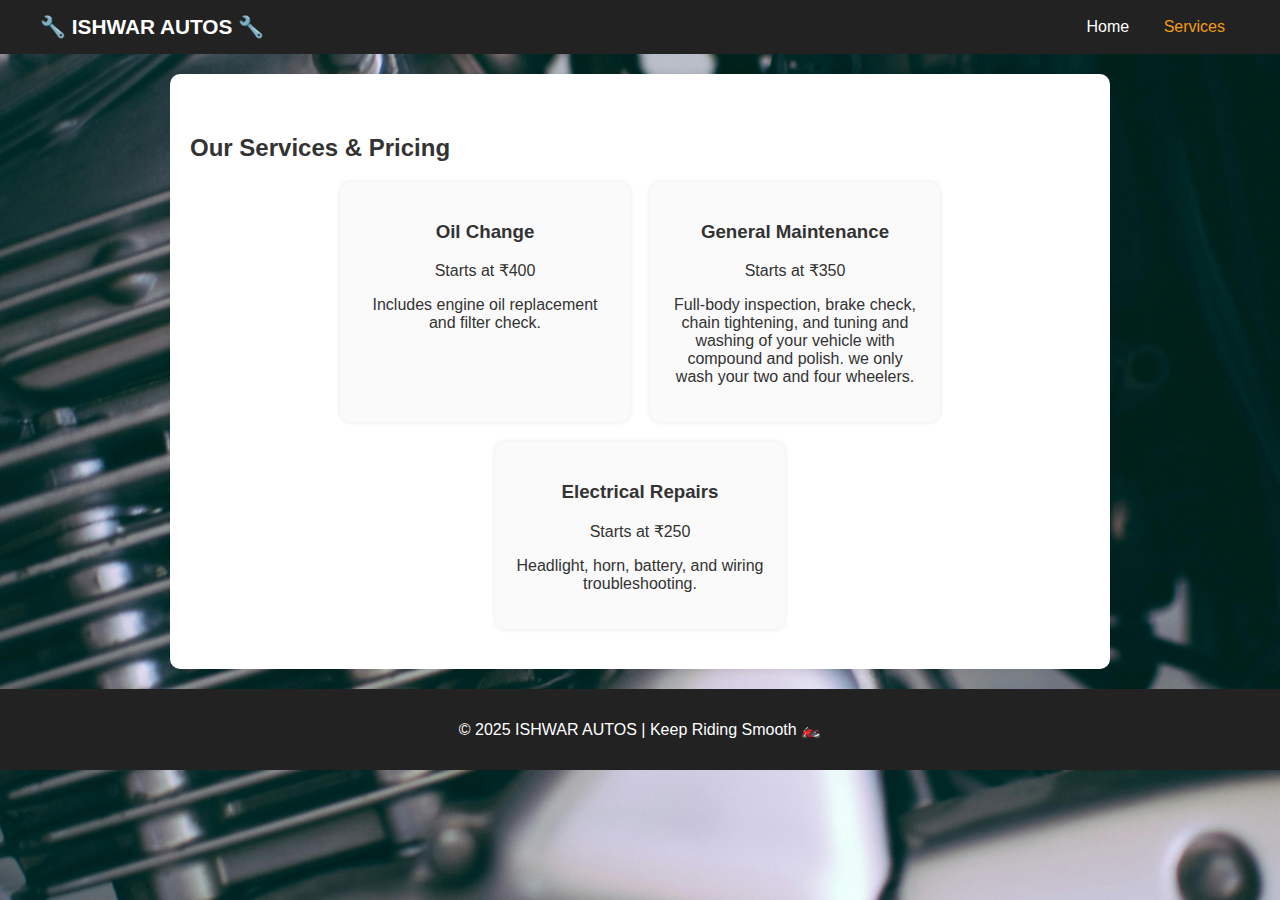
<file: services.html>
<!DOCTYPE html>
<html lang="en">
<head>
    <meta charset="UTF-8">
    <meta name="viewport" content="width=device-width, initial-scale=1.0">
    <title>Services | ISHWAR AUTOS</title>
    <link rel="stylesheet" href="style.css">
</head>
<body>
    <header>
        <div class="logo">🔧 ISHWAR AUTOS 🔧 </div>
        <nav>
            <a href="index.html">Home</a>
            <a href="services.html" class="active">Services</a>
        </nav>
    </header>

    <section class="services">
        <h2>Our Services & Pricing</h2>
        <div class="service-list">
            <div class="service">
                <h3>Oil Change</h3>
                <p>Starts at ₹400</p>
                <p>Includes engine oil replacement and filter check.</p>
            </div>
            <div class="service">
                <h3>General Maintenance</h3>
                <p>Starts at ₹350</p>
                <p>Full-body inspection, brake check, chain tightening, and tuning and washing of your vehicle with compound and polish. we only wash your two and four wheelers.</p>
            </div>
            <div class="service">
                <h3>Electrical Repairs</h3>
                <p>Starts at ₹250</p>
                <p>Headlight, horn, battery, and wiring troubleshooting.</p>
            </div>
        </div>
    </section>

    <footer>
        <p>© 2025 ISHWAR AUTOS | Keep Riding Smooth 🏍️</p>
    </footer>
</body>
</html>
</file>
<file: style.css>
body {
    
  font-family: 'Poppins', sans-serif;
  margin: 0;
  padding: 0;
  background-image: url('pexels-phong-nguyen-40565-185545new.jpg'); 
  background-size: cover;         
  background-repeat: no-repeat;   
  background-position: center;    
  background-attachment: fixed;   
  color: #333;
}

header {
    background-color: #222;
    color: white;
    display: flex;
    justify-content: space-between;
    align-items: center;
    padding: 15px 40px;
}

.logo {
    font-size: 1.3rem;
    font-weight: bold;
}

nav a {
    color: white;
    text-decoration: none;
    margin: 0 15px;
}

nav a.active, nav a:hover {
    color: #f39c12;
}


.hero {
    background: url('garage.jpg') no-repeat center center/cover;
    color: white;
    text-align: center;
    padding: 150px 20px;
}

.hero-content {
    background-color: rgba(0, 0, 0, 0.6);
    display: inline-block;
    padding: 30px;
    border-radius: 12px;
}

.btn {
    background-color: #f39c12;
    color: white;
    padding: 10px 25px;
    border-radius: 6px;
    text-decoration: none;
    font-weight: bold;
}

.btn:hover {
    background-color: #d98200;
}


.about, .contact, .services, .detail {
    padding: 40px 20px;
    max-width: 900px;
    margin: auto;
    background: white;
    border-radius: 10px;
    box-shadow: 0 0 10px rgba(0,0,0,0.1);
    margin-top: 20px;
}


.service-list {
    display: flex;
    flex-wrap: wrap;
    justify-content: center;
    gap: 20px;
}

.service {
    background: #fafafa;
    padding: 20px;
    border-radius: 10px;
    width: 250px;
    text-align: center;
    box-shadow: 0 0 5px rgba(0,0,0,0.1);
}

.service h3 a {
    text-decoration: none;
    color: #222;
}

.service h3 a:hover {
    color: #f39c12;
}


footer {
    text-align: center;
    background-color: #222;
    color: white;
    padding: 15px 10px;
    margin-top: 20px;
}
</file>
